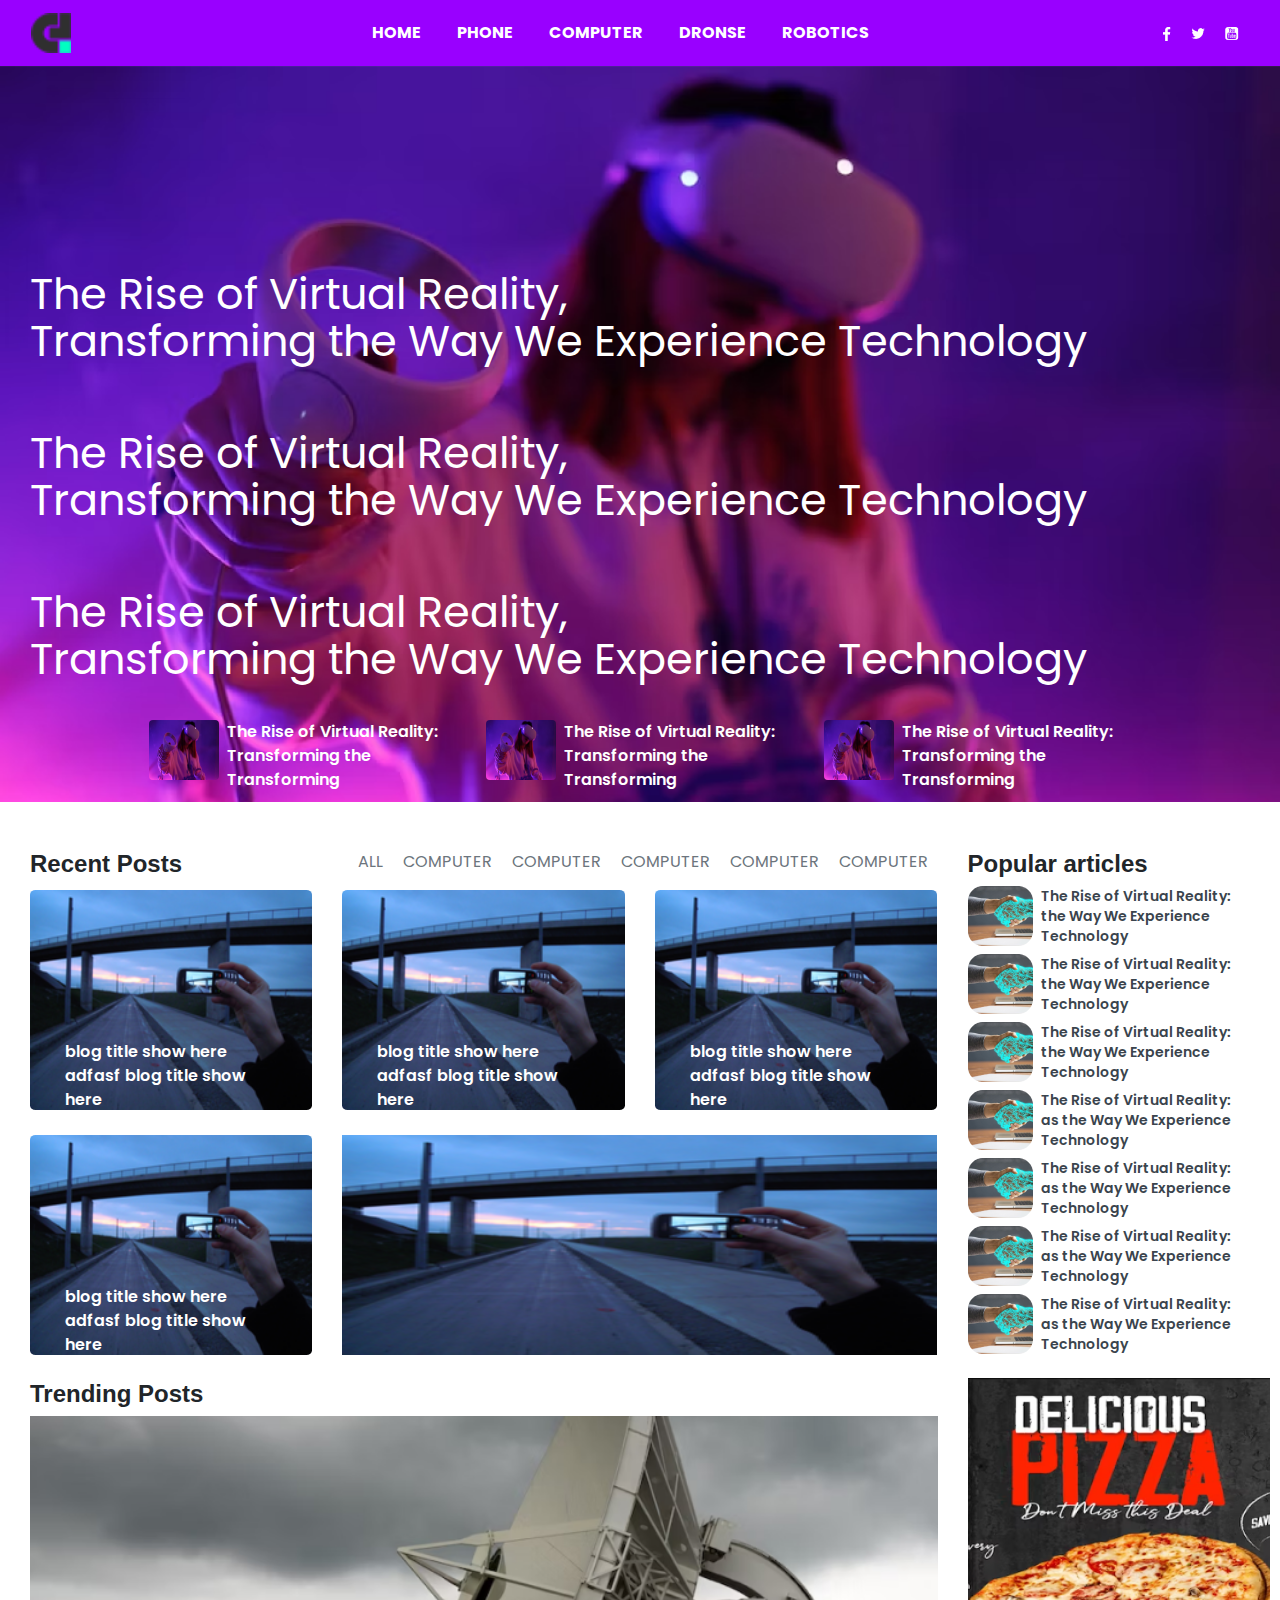
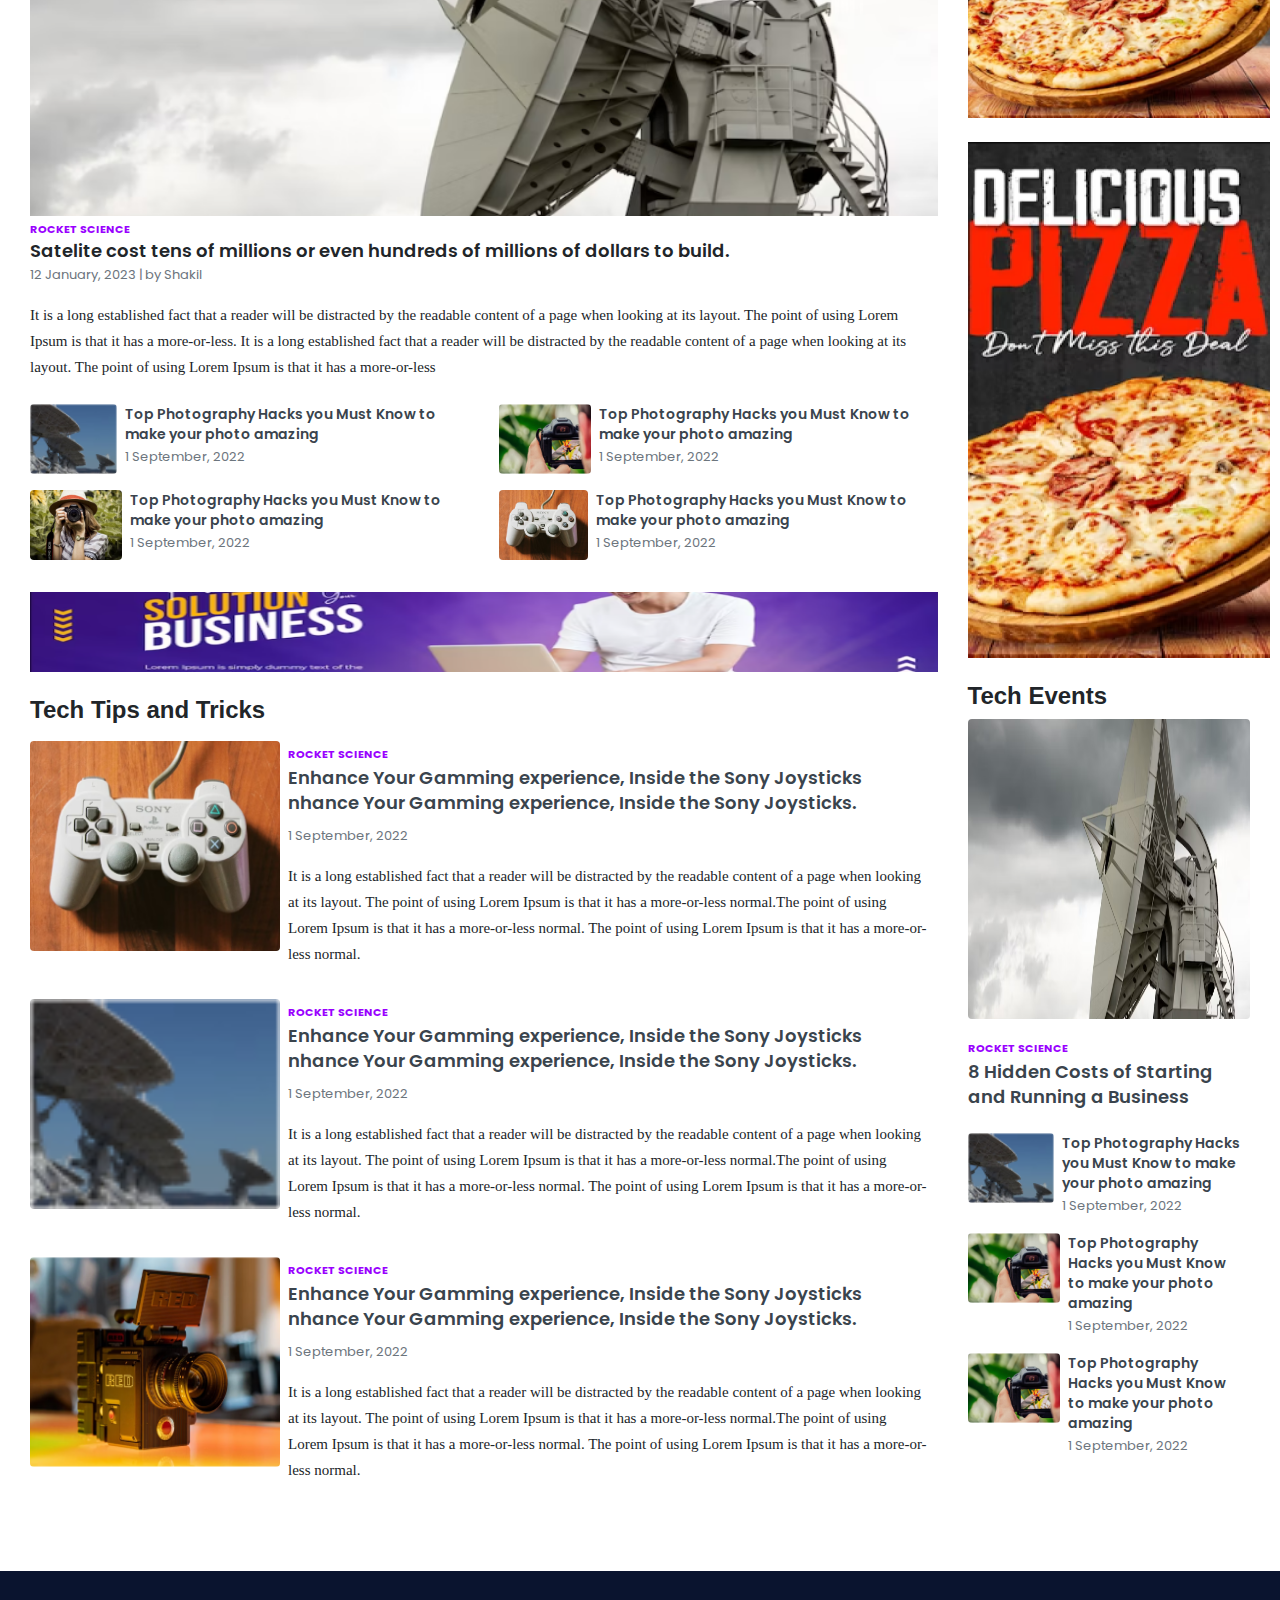
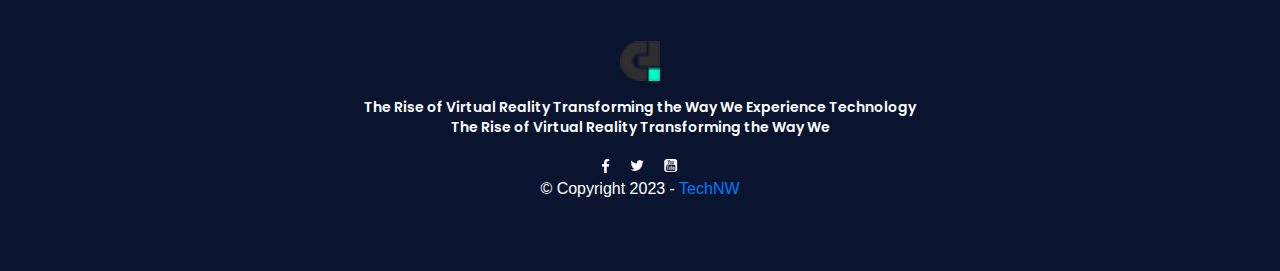
<file: index.html>
<!doctype html>
<html lang="en">

<head>
    <meta charset="utf-8">
    <title>TechNW | Home</title>
    <link rel="stylesheet" href="assets/css/style.css">
    <link rel="stylesheet" href="assets/css/bootstrap.min.css"><!-- bootstrap CSS -->

    <meta name="viewport" content="width=device-width, initial-scale=1, shrink-to-fit=no">
    <link rel="preconnect" href="https://fonts.googleapis.com">
    <link rel="preconnect" href="https://fonts.gstatic.com" crossorigin>
    <link
        href="https://fonts.googleapis.com/css2?family=Bebas+Neue&family=Poppins:ital,wght@0,100;0,200;0,300;0,400;0,500;0,600;1,100;1,200;1,300;1,400;1,500&family=Raleway:ital,wght@0,100;0,200;0,300;1,100;1,200&display=swap"
        rel="stylesheet">

</head>

<body class="">
    <!-- navbar section start here -->
    <nav class="navbar navbar-expand-lg t-bg-nav sticky-top">
        <div class="container-fluid">
            <a class="navbar-brand" href="#">
                <img src="assets/images/Logo.png" width="40px" alt="">
            </a>
            <button class="navbar-toggler" type="button" data-bs-toggle="collapse"
                data-bs-target="#navbarSupportedContent" aria-controls="navbarSupportedContent" aria-expanded="false"
                aria-label="Toggle navigation">
                <!-- <span class=" navbar-toggler-icon"></span> -->
                <img src="assets/images/nav.png" class="bg-white" alt="">
            </button>
            <div class="collapse navbar-collapse" id="navbarSupportedContent">
                <ul class="navbar-nav mx-auto mb-2 mb-lg-0 t-nav-ul">
                    <li class="nav-item">
                        <a class="nav-link active" aria-current="page" href="index.html">Home</a>
                    </li>
                    <li class="nav-item">
                        <a class="nav-link" href="category.html">Phone</a>
                    </li>
                    <li class="nav-item">
                        <a class="nav-link" href="category.html">Computer</a>
                    </li>
                    <li class="nav-item">
                        <a class="nav-link" href="category.html">Dronse</a>
                    </li>
                    <li class="nav-item">
                        <a class="nav-link" href="category.html">Robotics</a>
                    </li>
                </ul>
                <div class="d-flex t-icon">
                    <a href="">
                        <img src="assets/images/fb.png" alt="">
                    </a>
                    <a href="">
                        <img src="assets/images/tw.png" alt="">
                    </a>
                    <a href="">
                        <img src="assets/images/y.png" alt="">
                    </a>
                </div>
            </div>
        </div>
    </nav>
    <!-- navbar section end here -->

    <!-- banner section start here -->
    <div class="t-banner-image"
        style="background-image: url('./assets/images/banner.png'); background-repeat: no-repeat;background-size: 100%">
        <!-- heading conentet start here -->

        <p class="t-banner-heading-1">The Rise of Virtual Reality, <br>
            Transforming the Way We Experience Technology</p>

        <p class="t-banner-heading-2">The Rise of Virtual Reality, <br>
            Transforming the Way We Experience Technology</p>

        <p class="t-banner-heading-3">The Rise of Virtual Reality, <br>
            Transforming the Way We Experience Technology</p>
        <!-- heading conentet end here -->

        <!-- blog start here -->
        <div class="d-none d-md-block">
            <div class="row justify-content-center t-banner-blog">
                <div class="col-md-10 row">
                    <div class="col-sm-12 col-md-4 col-lg-4">
                        <div class="d-flex my-6 items-center ">
                            <img class="rounded" src="assets/images/blog1.png" height="60px" width="70px" alt="">

                            <div class=" my-auto text-sm text-white t-banner-blog-des pl-2">
                                <a class="t-banner-blog-a" href="details.html">The Rise of Virtual Reality: Transforming
                                    the Transforming</a>
                            </div>
                        </div>
                    </div> <!--end first blog-->
                    <div class="col-sm-12 col-md-4 col-lg-4">
                        <div class="d-flex my-6 gap-3 items-center ">
                            <img class="rounded" src="assets/images/blog1.png" height="60px" width="70px" alt="">
                            <div class=" my-auto text-sm text-white t-banner-blog-des pl-2">
                                <a class="t-banner-blog-a" href="details.html">The Rise of Virtual Reality: Transforming
                                    the Transforming</a>
                            </div>
                        </div>
                    </div> <!--end 2nd blog-->

                    <div class="col-sm-12 col-md-4 col-lg-4">
                        <div class="d-flex my-6 gap-3 items-center ">

                            <img class="rounded" src="assets/images/blog1.png" height="60px" width="70px" alt="">

                            <div class=" my-auto text-sm text-white t-banner-blog-des pl-2">
                                <a class="t-banner-blog-a" href="details.html">The Rise of Virtual Reality: Transforming
                                    the Transforming</a>
                            </div>
                        </div>
                    </div> <!--end 3rd blog-->
                </div>
            </div>
        </div>

        <!-- blog end here -->
    </div>
    <!-- banner section end here -->

    <!-- main content -->
    <div class="my-5 t-recent-blog">
        <div class="row">
            <!-- left side -->
            <div class="col-12 col-sm-12 col-md-9 col-lg-9">
                <!-- recent blog post header -->
                <div class="d-flex justify-content-between">
                    <h4 class="font-weight-bold">Recent Posts</h4>
                    <ul class="t-recent-blog-ul">
                        <li><a href="category.html">All</a></li>
                        <li><a href="category.html">Computer</a></li>
                        <li><a href="category.html">Computer</a></li>
                        <li><a href="category.html">Computer</a></li>
                        <li><a href="category.html">Computer</a></li>
                        <li><a href="category.html">Computer</a></li>
                    </ul>
                </div>

                <!-- recent post -->
                <div class="row">
                    <div class="col-6 col-sm-6 col-md-4 col-lg-4 t-recent-blog-card">
                        <img class="t-recent-blog-image" src="assets/images/blog4.webp" height="220px" width="100%"
                            alt="">
                        <a href="details.html" class="t-recent-blog-image-title">blog title show here adfasf blog title
                            show
                            here</a>
                    </div>

                    <div class="col-6 col-sm-6 col-md-4 col-lg-4 t-recent-blog-card">
                        <img class="t-recent-blog-image" src="assets/images/blog4.webp" height="220px" width="100%"
                            alt="">
                        <a href="details.html" class="t-recent-blog-image-title">blog title show here adfasf blog title
                            show
                            here</a>
                    </div>

                    <div class="col-6 col-sm-6 col-md-4 col-lg-4 t-recent-blog-card">
                        <img class="t-recent-blog-image" src="assets/images/blog4.webp" height="220px" width="100%"
                            alt="">
                        <a href="details.html" class="t-recent-blog-image-title">blog title show here adfasf blog title
                            show
                            here</a>
                    </div>

                    <div class="col-6 col-sm-6 col-md-4 col-lg-4 t-recent-blog-card">
                        <img class="t-recent-blog-image" src="assets/images/blog4.webp" height="220px" width="100%"
                            alt="">
                        <a href="details.html" class="t-recent-blog-image-title">blog title show here adfasf blog title
                            show
                            here</a>
                    </div>

                    <div class="col-12 col-sm-12 col-md-8 col-lg-8 t-recent-blog-card">
                        <img src="assets/images/blog4.webp" height="220px" width="100%" alt="">
                    </div>
                </div><!-- end of recent blog-->

                <!-- treading post start here -->
                <div class="">
                    <h4 class="font-weight-bold ">Trending Posts</h4>
                    <div class="">
                        <img class="t-trending-img" src="assets/images/Rectangle 5.png" width="100%" height="400px"
                            alt="">
                        <span class="t-trending-heading">Rocket Science</span>
                        <h5 class="t-trending-title">Satelite cost tens of millions or even hundreds of millions of
                            dollars to build.</h5>
                        <span class="text-muted t-trending-date">12 January, 2023 | by Shakil</span>
                        <!-- blog text -->
                        <p class="my-3 t-trending-body">
                            It is a long established fact that a reader will be distracted by the readable content
                            of a page when looking at its
                            layout. The point of using Lorem Ipsum is that it has a more-or-less. It is a long
                            established fact that a reader will
                            be distracted by the readable content of a page when looking at its layout. The point of
                            using Lorem Ipsum is that it
                            has a more-or-less
                        </p>
                        <!-- more post -->
                        <div class="row">
                            <div class="col-12 col-sm-12 col-md-6 col-lg-6 my-2">
                                <div class="d-flex">
                                    <img class="rounded t-trending-post-image" src="assets/images/blog2.png"
                                        width="100px" height="70px" alt="">
                                    <div class="px-2">
                                        <h6 class="t-trending-post-title"> <a href="details.html">Top Photography Hacks
                                                you
                                                Must Know to make your photo
                                                amazing</a> </h6>
                                        <span class="text-muted t-trending-date">1 September, 2022</span>
                                    </div>
                                </div>
                            </div><!--first post-->

                            <div class="col-12 col-sm-12 col-md-6 col-lg-6 my-2">
                                <div class="d-flex">
                                    <img class="rounded t-trending-post-image" src="assets/images/image.png"
                                        width="100px" height="70px" alt="">
                                    <div class="px-2">
                                        <h6 class="t-trending-post-title"> <a href="details.html">Top Photography Hacks
                                                you
                                                Must Know to make your photo
                                                amazing</a> </h6>
                                        <span class="text-muted t-trending-date">1 September, 2022</span>
                                    </div>
                                </div>
                            </div><!--first post-->

                            <div class="col-12 col-sm-12 col-md-6 col-lg-6 my-2">
                                <div class="d-flex">
                                    <img class="rounded t-trending-post-image" src="assets/images/image 3.png"
                                        width="100px" height="70px" alt="">
                                    <div class="px-2">
                                        <h6 class="t-trending-post-title"> <a href="details.html">Top Photography Hacks
                                                you
                                                Must Know to make your photo
                                                amazing</a> </h6>
                                        <span class="text-muted t-trending-date">1 September, 2022</span>
                                    </div>
                                </div>
                            </div><!--first post-->

                            <div class="col-12 col-sm-12 col-md-6 col-lg-6 my-2">
                                <div class="d-flex">
                                    <img class="rounded t-trending-post-image" src="assets/images/image 2.png"
                                        width="100px" height="70px" alt="">
                                    <div class="px-2">
                                        <h6 class="t-trending-post-title"> <a href="details.html">Top Photography Hacks
                                                you
                                                Must Know to make your photo
                                                amazing</a> </h6>
                                        <span class="text-muted t-trending-date">1 September, 2022</span>
                                    </div>
                                </div>
                            </div><!--first post-->
                        </div>
                    </div>
                </div>
                <!-- treanding post end here -->

                <!-- adds start -->
                <div class="my-4">
                    <img src="assets/images/add.png" width="100%" height="80px" alt="">
                </div>
                <!-- adds end here -->

                <!-- tech tips start here-->
                <div class="my-3">
                    <h4 class="font-weight-bold ">Tech Tips and Tricks</h4>
                    <div class="row">
                        <div class="col-12 col-sm-12 col-md-12 col-lg-12 my-2">
                            <div class="d-flex">
                                <img class="rounded t-tech-tips-image" src="assets/images/image 2.png" width="250px"
                                    height="210px" alt="">
                                <div class="px-2">
                                    <span class="t-trending-heading">Rocket Science</span>
                                    <h6 class="t-tech-tip-title"><a href="details.html">Enhance Your Gamming experience,
                                            Inside the
                                            Sony Joysticks nhance Your Gamming experience, Inside the
                                            Sony Joysticks.</a></h6>
                                    <span class="text-muted t-trending-date">1 September, 2022 </span>

                                    <p class="t-tech-tips-body mt-3">
                                        It is a long established fact that a reader will be distracted by the
                                        readable content of a page when looking at its
                                        layout. The point of using Lorem Ipsum is that it has a more-or-less
                                        normal.The point of using Lorem Ipsum is that it has a more-or-less normal.
                                        The point of using Lorem Ipsum is that it has a more-or-less normal.
                                    </p>
                                </div>
                            </div>
                        </div><!--first post-->

                        <div class="col-12 col-sm-12 col-md-12 col-lg-12 my-2">
                            <div class="d-flex">
                                <img class="rounded t-tech-tips-image" src="assets/images/blog2.png" width="250px"
                                    height="210px" alt="">
                                <div class="px-2">
                                    <span class="t-trending-heading">Rocket Science</span>
                                    <h6 class="t-tech-tip-title"><a href="details.html">Enhance Your Gamming experience,
                                            Inside the
                                            Sony Joysticks nhance Your Gamming experience, Inside the
                                            Sony Joysticks.</a></h6>
                                    <span class="text-muted t-trending-date">1 September, 2022</span>

                                    <p class="t-tech-tips-body mt-3">
                                        It is a long established fact that a reader will be distracted by the
                                        readable content of a page when
                                        looking at its
                                        layout. The point of using Lorem Ipsum is that it has a more-or-less
                                        normal.The point of using Lorem
                                        Ipsum is that it has a more-or-less normal.
                                        The point of using Lorem Ipsum is that it has a more-or-less normal.
                                    </p>
                                </div>
                            </div>
                        </div><!--first post-->

                        <div class="col-12 col-sm-12 col-md-12 col-lg-12 my-2">
                            <div class="d-flex">
                                <img class="rounded t-tech-tips-image" src="assets/images/image 5.png" width="250px"
                                    height="210px" alt="">
                                <div class="px-2">
                                    <span class="t-trending-heading">Rocket Science</span>
                                    <h6 class="t-tech-tip-title"><a href="details.html">Enhance Your Gamming experience,
                                            Inside the
                                            Sony Joysticks nhance Your Gamming experience, Inside the
                                            Sony Joysticks.</a></h6>
                                    <span class="text-muted t-trending-date">1 September, 2022 </span>

                                    <p class="t-tech-tips-body mt-3">
                                        It is a long established fact that a reader will be distracted by the
                                        readable content of a page when
                                        looking at its
                                        layout. The point of using Lorem Ipsum is that it has a more-or-less
                                        normal.The point of using Lorem
                                        Ipsum is that it has a more-or-less normal.
                                        The point of using Lorem Ipsum is that it has a more-or-less normal.
                                    </p>
                                </div>
                            </div>
                        </div><!--first post-->

                    </div>
                </div>
                <!-- tech tips end here-->
            </div><!-- end of left side-->


            <!-- right side -->
            <div class="col-12 col-sm-12 col-md-3 col-lg-3">
                <h4 class="font-weight-bold">Popular articles</h4>
                <!-- popular article start here -->
                <div class="d-flex mb-2">
                    <img src="assets/images/Rectangle 7.png" width="65px" height="60px" alt="">
                    <a href="details.html" class="px-2 t-popular-body">The Rise of Virtual Reality:
                        the Way
                        We Experience Technology</a>
                </div><!--article end-->

                <div class="d-flex mb-2">
                    <img src="assets/images/Rectangle 7.png" width="65px" height="60px" alt="">
                    <a href="details.html" class="px-2 t-popular-body">The Rise of Virtual Reality:
                        the Way
                        We Experience Technology</a>
                </div><!--article end-->

                <div class="d-flex mb-2">
                    <img src="assets/images/Rectangle 7.png" width="65px" height="60px" alt="">
                    <a href="details.html" class="px-2 t-popular-body">The Rise of Virtual Reality:
                        the Way
                        We Experience Technology</a>
                </div><!--article end-->

                <div class="d-flex mb-2">
                    <img src="assets/images/Rectangle 7.png" width="65px" height="60px" alt="">
                    <a href="details.html" class="px-2 t-popular-body">The Rise of Virtual Reality:
                        as the Way
                        We Experience Technology</a>
                </div><!--article end-->

                <div class="d-flex mb-2">
                    <img src="assets/images/Rectangle 7.png" width="65px" height="60px" alt="">
                    <a href="details.html" class="px-2 t-popular-body">The Rise of Virtual Reality:
                        as the Way
                        We Experience Technology</a>
                </div><!--article end-->

                <div class="d-flex mb-2">
                    <img src="assets/images/Rectangle 7.png" width="65px" height="60px" alt="">
                    <a href="details.html" class="px-2 t-popular-body">The Rise of Virtual Reality:
                        as the Way
                        We Experience Technology</a>
                </div><!--article end-->

                <div class="d-flex mb-2">
                    <img src="assets/images/Rectangle 7.png" width="65px" height="60px" alt="">
                    <a href="details.html" class="px-2 t-popular-body">The Rise of Virtual Reality:
                        as the Way
                        We Experience Technology</a>
                </div><!--article end-->
                <!-- popular article start here -->

                <!-- add show start here -->
                <div class="my-4 text-center">
                    <img class="right-side-add-1" src="assets/images/add1.png" alt="">
                </div>
                <div class="my-4 text-center">
                    <img class="right-side-add-2" src="assets/images/add2.png" alt="">
                </div>
                <!-- add end here -->

                <!-- event start here -->
                <div class="">
                    <h4 class="font-weight-bold">Tech Events</h4>

                    <div class="">
                        <img class="rounded" src="assets/images/Rectangle 5.png" width="100%" height="300px" alt="">
                        <div class="my-3">
                            <span class="t-trending-heading">Rocket Science</span>
                            <h6 class="t-event-body"><a href="details.html">8 Hidden Costs of Starting and
                            Running a Business</a></h6>
                        </div>
                    </div>

                    <div class="row">
                        <div class="col-12 col-sm-12 col-md-12 col-lg-12 my-2">
                            <div class="d-flex">
                                <img class="rounded t-trending-post-image" src="assets/images/blog2.png" width="100px"
                                    height="70px" alt="">
                                <div class="px-2">
                                    <h6 class="t-trending-post-title"><a href="details.html">Top Photography Hacks you
                                        Must Know to make your photo
                                        amazing</a></h6>
                                    <span class="text-muted t-trending-date">1 September, 2022</span>
                                </div>
                            </div>
                        </div><!--first post-->

                        <div class="col-12 col-sm-12 col-md-12 col-lg-12 my-2">
                            <div class="d-flex">
                                <img class="rounded t-trending-post-image" src="assets/images/image.png" width="100px"
                                    height="70px" alt="">
                                <div class="px-2">
                                    <h6 class="t-trending-post-title"><a href="details.html">Top Photography Hacks you
                                        Must Know to make your photo
                                        amazing</a></h6>
                                    <span class="text-muted t-trending-date">1 September, 2022</span>
                                </div>
                            </div>
                        </div><!--first post-->

                        <div class="col-12 col-sm-12 col-md-12 col-lg-12 my-2">
                            <div class="d-flex">
                                <img class="rounded t-trending-post-image" src="assets/images/image.png" width="100px"
                                    height="70px" alt="">
                                <div class="px-2">
                                    <h6 class="t-trending-post-title"><a href="details.html">Top Photography Hacks you
                                        Must Know to make your photo
                                        amazing</a></h6>
                                    <span class="text-muted t-trending-date">1 September, 2022</span>
                                </div>
                            </div>
                        </div><!--first post-->

                    </div>


                </div>
                <!-- event end here -->
            </div>
        </div>
    </div>
    <!-- main content end here -->

    <!-- footer start here -->
    <footer class="footer text-center">
        <img class="mb-3 text-white" src="assets/images/Logo.png" height="40px" alt="">
        <p class=" d-flex  align-items-center justify-content-center footer-text">

            The Rise of Virtual Reality Transforming the Way We Experience Technology <br>
            The Rise of Virtual Reality Transforming the Way We
        </p>

        <div class="d-flex  align-items-center justify-content-center t-icon">
            <a href="">
                <img src="assets/images/fb.png" alt="">
            </a>
            <a href="">
                <img src="assets/images/tw.png" alt="">
            </a>
            <a href="">
                <img src="assets/images/y.png" alt="">
            </a>
        </div>

        <div class="d-flex  align-items-center justify-content-center t-icon">
            <span class="text-white">© Copyright 2023 - <a href="">TechNW</a></span>
        </div>

    </footer>
    <!-- footer end here -->

    <!-- bootstrap js-->
    <script src="assets/js/bootstrap.min.js"></script>
    <script src="assets/js/jquery-3.7.0.min.js"></script>

</body>

</html>
</file>
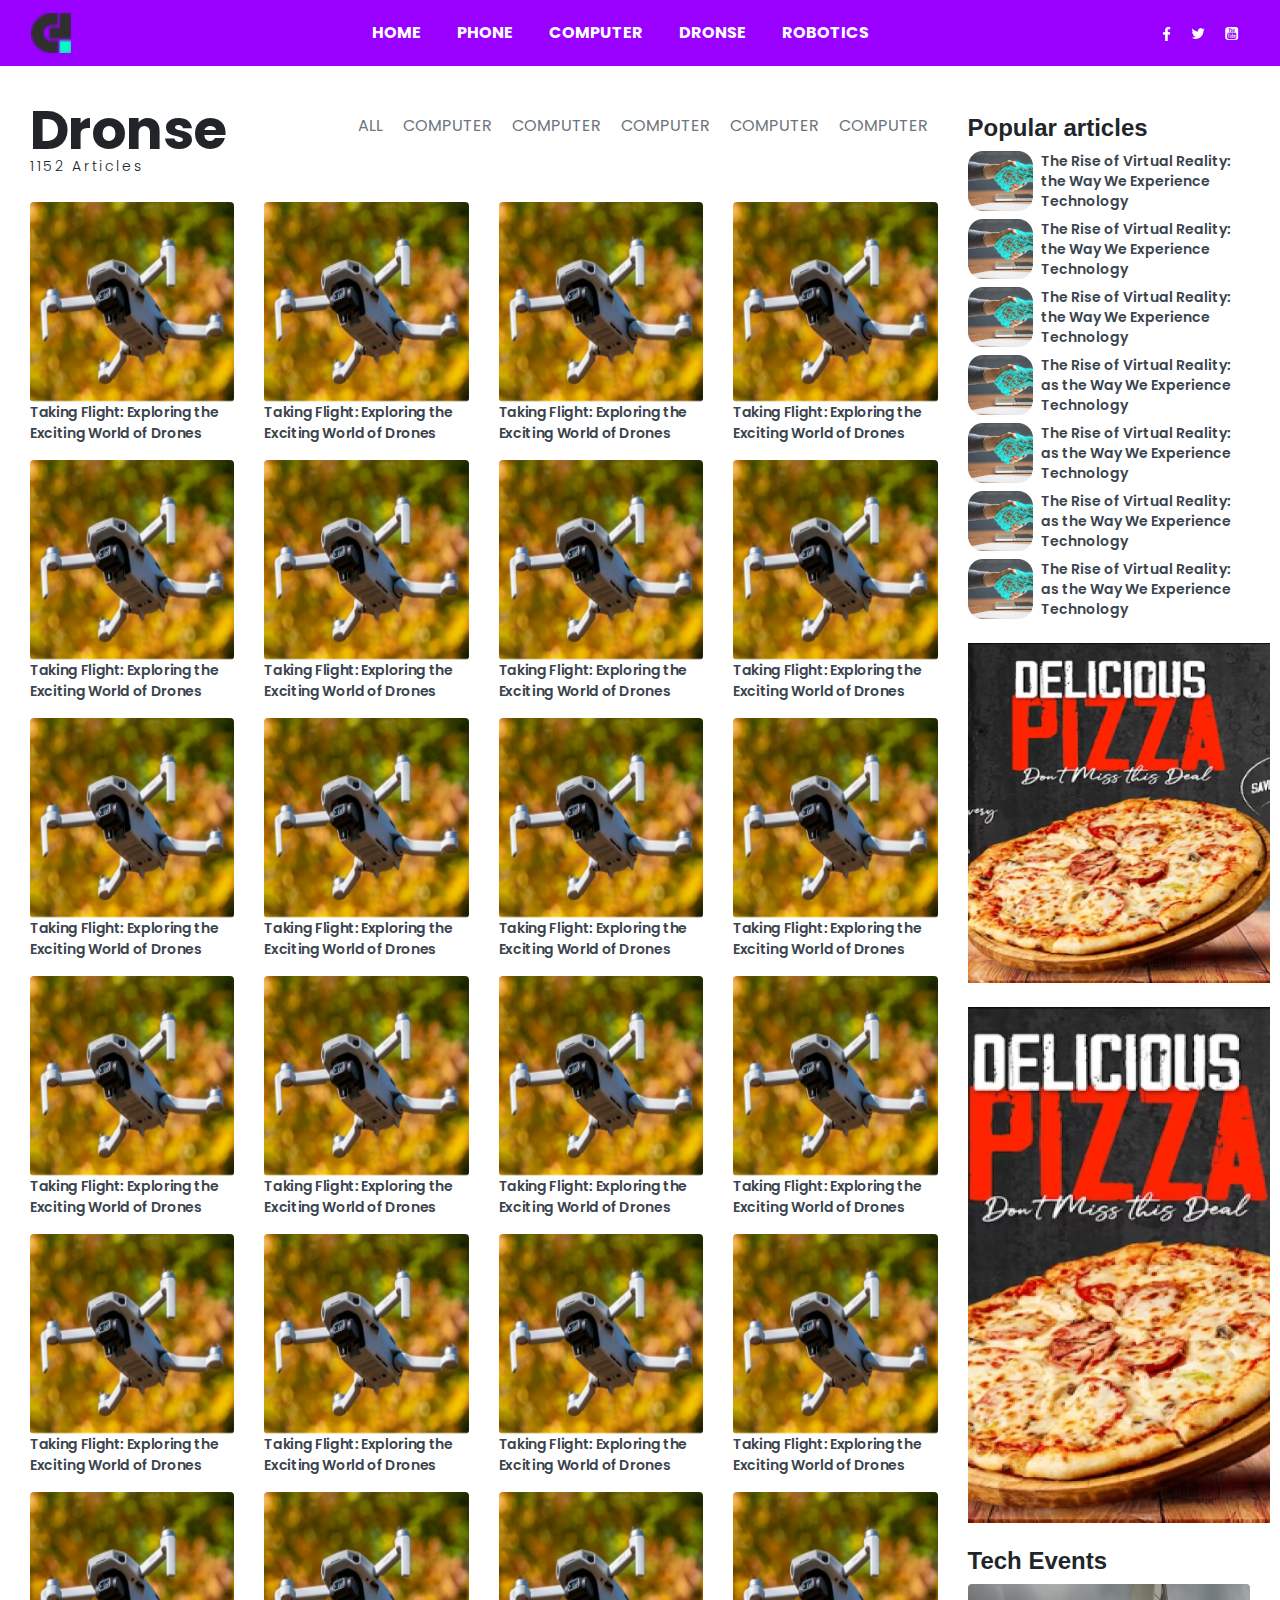
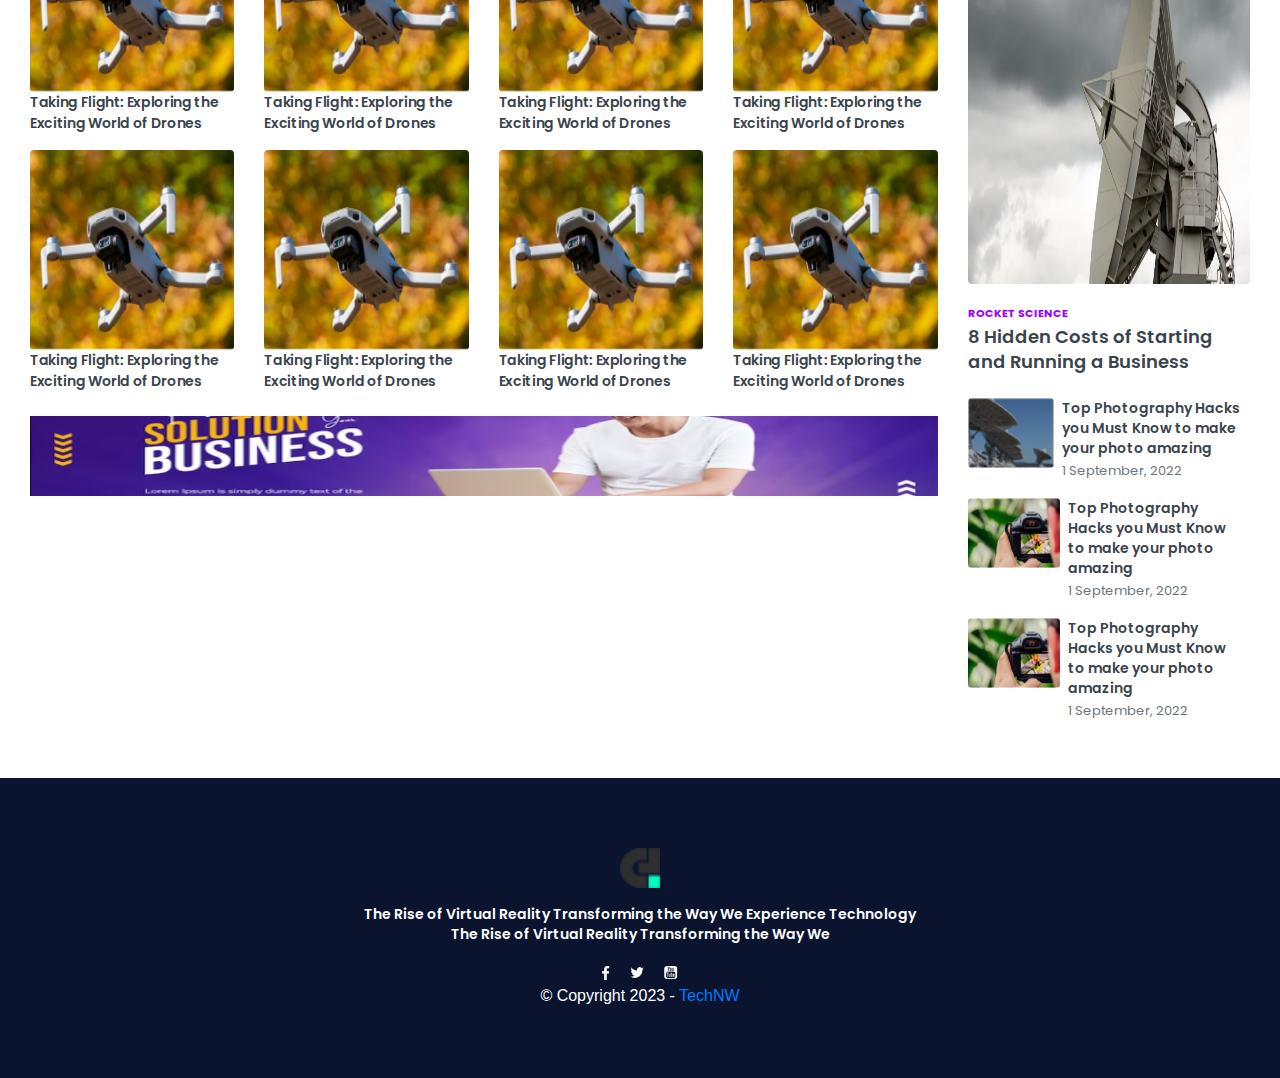
<file: category.html>
<!doctype html>
<html lang="en">

<head>
    <meta charset="utf-8">
    <title>TechNW | Home</title>
    <link rel="stylesheet" href="assets/css/style.css">
    <link rel="stylesheet" href="assets/css/bootstrap.min.css"><!-- bootstrap CSS -->

    <meta name="viewport" content="width=device-width, initial-scale=1, shrink-to-fit=no">
    <link rel="preconnect" href="https://fonts.googleapis.com">
    <link rel="preconnect" href="https://fonts.gstatic.com" crossorigin>
    <link
        href="https://fonts.googleapis.com/css2?family=Bebas+Neue&family=Poppins:ital,wght@0,100;0,200;0,300;0,400;0,500;0,600;1,100;1,200;1,300;1,400;1,500&family=Raleway:ital,wght@0,100;0,200;0,300;1,100;1,200&display=swap"
        rel="stylesheet">

</head>

<body class="">
    <!-- navbar section start here -->
    <nav class="navbar navbar-expand-lg t-bg-nav sticky-top">
        <div class="container-fluid">
            <a class="navbar-brand" href="index.html">
                <img src="assets/images/Logo.png" width="40px" alt="">
            </a>
            <button class="navbar-toggler" type="button" data-bs-toggle="collapse"
                data-bs-target="#navbarSupportedContent" aria-controls="navbarSupportedContent" aria-expanded="false"
                aria-label="Toggle navigation">
                <!-- <span class=" navbar-toggler-icon"></span> -->
                <img src="assets/images/nav.png" class="bg-white" alt="">
            </button>
            <div class="collapse navbar-collapse" id="navbarSupportedContent">
                <ul class="navbar-nav mx-auto mb-2 mb-lg-0 t-nav-ul">
                    <li class="nav-item">
                        <a class="nav-link active" aria-current="page" href="index.html">Home</a>
                    </li>
                    <li class="nav-item">
                        <a class="nav-link" href="category.html">Phone</a>
                    </li>
                    <li class="nav-item">
                        <a class="nav-link" href="category.html">Computer</a>
                    </li>
                    <li class="nav-item">
                        <a class="nav-link" href="category.html">Dronse</a>
                    </li>
                    <li class="nav-item">
                        <a class="nav-link" href="category.html">Robotics</a>
                    </li>
                </ul>
                <div class="d-flex t-icon">
                    <a href="">
                        <img src="assets/images/fb.png" alt="">
                    </a>
                    <a href="">
                        <img src="assets/images/tw.png" alt="">
                    </a>
                    <a href="">
                        <img src="assets/images/y.png" alt="">
                    </a>
                </div>
            </div>
        </div>
    </nav>
    <!-- navbar section end here -->


    <!-- main content -->
    <div class="my-5 t-recent-blog">
        <div class="row">
            <!-- left side -->
            <div class="col-12 col-sm-12 col-md-9 col-lg-9">
                <!-- recent blog post header -->
                <div class="d-flex justify-content-between">
                    <h4 class="font-weight-bold category-title">Dronse</h4>
                    <ul class="t-recent-blog-ul">
                        <li><a href="category.html">All</a></li>
                        <li><a href="category.html">Computer</a></li>
                        <li><a href="category.html">Computer</a></li>
                        <li><a href="category.html">Computer</a></li>
                        <li><a href="category.html">Computer</a></li>
                        <li><a href="category.html">Computer</a></li>
                    </ul>
                </div>

                <span class="t-cat-article-number">1152 Articles</span>

                <!-- category  -->
                <div class="my-4">
                    <div class="row">
                        <div class="col-6 col-sm-6 col-md-4 col-lg-3">
                            <img class="rounded t-cat-image" src="assets/images/category.png" height="200px" width="100%" alt="">
                            <p class="t-category-body"><a class="t-category-title" href="details.html">Taking Flight: Exploring the Exciting
                                World of Drones</a></p>
                        </div>

                        <div class="col-6 col-sm-6 col-md-4 col-lg-3">
                            <img class="rounded t-cat-image" src="assets/images/category.png" height="200px" width="100%" alt="">
                            <p class="t-category-body"><a class="t-category-title" href="details.html">Taking Flight: Exploring the Exciting
                                World of Drones</a></p>
                        </div>

                        <div class="col-6 col-sm-6 col-md-4 col-lg-3">
                            <img class="rounded t-cat-image" src="assets/images/category.png" height="200px" width="100%" alt="">
                            <p class="t-category-body"><a class="t-category-title" href="details.html">Taking Flight: Exploring the Exciting
                                World of Drones</a></p>
                        </div>

                        <div class="col-6 col-sm-6 col-md-4 col-lg-3">
                            <img class="rounded t-cat-image" src="assets/images/category.png" height="200px" width="100%" alt="">
                            <p class="t-category-body"><a class="t-category-title" href="details.html">Taking Flight: Exploring the Exciting
                                World of Drones</a></p>
                        </div>

                        <div class="col-6 col-sm-6 col-md-4 col-lg-3">
                            <img class="rounded t-cat-image" src="assets/images/category.png" height="200px" width="100%" alt="">
                            <p class="t-category-body"><a class="t-category-title" href="details.html">Taking Flight: Exploring the Exciting
                                World of Drones</a></p>
                        </div>

                        <div class="col-6 col-sm-6 col-md-4 col-lg-3">
                            <img class="rounded t-cat-image" src="assets/images/category.png" height="200px" width="100%" alt="">
                            <p class="t-category-body"><a class="t-category-title" href="details.html">Taking Flight: Exploring the Exciting
                                World of Drones</a></p>
                        </div>

                        <div class="col-6 col-sm-6 col-md-4 col-lg-3">
                            <img class="rounded t-cat-image" src="assets/images/category.png" height="200px" width="100%" alt="">
                            <p class="t-category-body"><a class="t-category-title" href="details.html">Taking Flight: Exploring the Exciting
                                World of Drones</a></p>
                        </div>


                        <div class="col-6 col-sm-6 col-md-4 col-lg-3">
                            <img class="rounded t-cat-image" src="assets/images/category.png" height="200px" width="100%" alt="">
                            <p class="t-category-body"><a class="t-category-title" href="details.html">Taking Flight: Exploring the Exciting
                                World of Drones</a></p>
                        </div>

                        <div class="col-6 col-sm-6 col-md-4 col-lg-3">
                            <img class="rounded t-cat-image" src="assets/images/category.png" height="200px" width="100%" alt="">
                            <p class="t-category-body"><a class="t-category-title" href="details.html">Taking Flight: Exploring the Exciting
                                World of Drones</a></p>
                        </div>

                        <div class="col-6 col-sm-6 col-md-4 col-lg-3">
                            <img class="rounded t-cat-image" src="assets/images/category.png" height="200px" width="100%" alt="">
                            <p class="t-category-body"><a class="t-category-title" href="details.html">Taking Flight: Exploring the Exciting
                                World of Drones</a></p>
                        </div>

                        <div class="col-6 col-sm-6 col-md-4 col-lg-3">
                            <img class="rounded t-cat-image" src="assets/images/category.png" height="200px" width="100%" alt="">
                            <p class="t-category-body"><a class="t-category-title" href="details.html">Taking Flight: Exploring the Exciting
                                World of Drones</a></p>
                        </div>

                        <div class="col-6 col-sm-6 col-md-4 col-lg-3">
                            <img class="rounded t-cat-image" src="assets/images/category.png" height="200px" width="100%" alt="">
                            <p class="t-category-body"><a class="t-category-title" href="details.html">Taking Flight: Exploring the Exciting
                                World of Drones</a></p>
                        </div>

                        <div class="col-6 col-sm-6 col-md-4 col-lg-3">
                            <img class="rounded t-cat-image" src="assets/images/category.png" height="200px" width="100%" alt="">
                            <p class="t-category-body"><a class="t-category-title" href="details.html">Taking Flight: Exploring the Exciting
                                World of Drones</a></p>
                        </div>

                        <div class="col-6 col-sm-6 col-md-4 col-lg-3">
                            <img class="rounded t-cat-image" src="assets/images/category.png" height="200px" width="100%" alt="">
                            <p class="t-category-body"><a class="t-category-title" href="details.html">Taking Flight: Exploring the Exciting
                                World of Drones</a></p>
                        </div>

                        <div class="col-6 col-sm-6 col-md-4 col-lg-3">
                            <img class="rounded t-cat-image" src="assets/images/category.png" height="200px" width="100%" alt="">
                            <p class="t-category-body"><a class="t-category-title" href="details.html">Taking Flight: Exploring the Exciting
                                World of Drones</a></p>
                        </div>

                        <div class="col-6 col-sm-6 col-md-4 col-lg-3">
                            <img class="rounded t-cat-image" src="assets/images/category.png" height="200px" width="100%" alt="">
                            <p class="t-category-body"><a class="t-category-title" href="details.html">Taking Flight: Exploring the Exciting
                                World of Drones</a></p>
                        </div>

                        <div class="col-6 col-sm-6 col-md-4 col-lg-3">
                            <img class="rounded t-cat-image" src="assets/images/category.png" height="200px" width="100%" alt="">
                            <p class="t-category-body"><a class="t-category-title" href="details.html">Taking Flight: Exploring the Exciting
                                World of Drones</a></p>
                        </div>

                        <div class="col-6 col-sm-6 col-md-4 col-lg-3">
                            <img class="rounded t-cat-image" src="assets/images/category.png" height="200px" width="100%" alt="">
                            <p class="t-category-body"><a class="t-category-title" href="details.html">Taking Flight: Exploring the Exciting
                                World of Drones</a></p>
                        </div>


                        <div class="col-6 col-sm-6 col-md-4 col-lg-3">
                            <img class="rounded t-cat-image" src="assets/images/category.png" height="200px" width="100%" alt="">
                            <p class="t-category-body"><a class="t-category-title" href="details.html">Taking Flight: Exploring the Exciting
                                World of Drones</a></p>
                        </div>


                        <div class="col-6 col-sm-6 col-md-4 col-lg-3">
                            <img class="rounded t-cat-image" src="assets/images/category.png" height="200px" width="100%" alt="">
                            <p class="t-category-body"><a class="t-category-title" href="details.html">Taking Flight: Exploring the Exciting
                                World of Drones</a></p>
                        </div>


                        <div class="col-6 col-sm-6 col-md-4 col-lg-3">
                            <img class="rounded t-cat-image" src="assets/images/category.png" height="200px" width="100%" alt="">
                            <p class="t-category-body"><a class="t-category-title" href="details.html">Taking Flight: Exploring the Exciting
                                World of Drones</a></p>
                        </div>


                        <div class="col-6 col-sm-6 col-md-4 col-lg-3">
                            <img class="rounded t-cat-image" src="assets/images/category.png" height="200px" width="100%" alt="">
                            <p class="t-category-body"><a class="t-category-title" href="details.html">Taking Flight: Exploring the Exciting
                                World of Drones</a></p>
                        </div>


                        <div class="col-6 col-sm-6 col-md-4 col-lg-3">
                            <img class="rounded t-cat-image" src="assets/images/category.png" height="200px" width="100%" alt="">
                            <p class="t-category-body"><a class="t-category-title" href="details.html">Taking Flight: Exploring the Exciting
                                World of Drones</a></p>
                        </div>

                        <div class="col-6 col-sm-6 col-md-4 col-lg-3">
                            <img class="rounded t-cat-image" src="assets/images/category.png" height="200px" width="100%" alt="">
                            <p class="t-category-body"><a class="t-category-title" href="details.html">Taking Flight: Exploring the Exciting
                                World of Drones</a></p>
                        </div>


                        <div class="col-6 col-sm-6 col-md-4 col-lg-3">
                            <img class="rounded t-cat-image" src="assets/images/category.png" height="200px" width="100%" alt="">
                            <p class="t-category-body"><a class="t-category-title" href="details.html">Taking Flight: Exploring the Exciting
                                World of Drones</a></p>
                        </div>


                        <div class="col-6 col-sm-6 col-md-4 col-lg-3">
                            <img class="rounded t-cat-image" src="assets/images/category.png" height="200px" width="100%" alt="">
                            <p class="t-category-body"><a class="t-category-title" href="details.html">Taking Flight: Exploring the Exciting
                                World of Drones</a></p>
                        </div>

                        <div class="col-6 col-sm-6 col-md-4 col-lg-3">
                            <img class="rounded t-cat-image" src="assets/images/category.png" height="200px" width="100%" alt="">
                            <p class="t-category-body"><a class="t-category-title" href="details.html">Taking Flight: Exploring the Exciting
                                World of Drones</a></p>
                        </div>
                        <div class="col-6 col-sm-6 col-md-4 col-lg-3">
                            <img class="rounded t-cat-image" src="assets/images/category.png" height="200px" width="100%" alt="">
                            <p class="t-category-body"><a class="t-category-title" href="details.html">Taking Flight: Exploring the Exciting
                                World of Drones</a></p>
                        </div>
                        
                        
                    </div>
                    <div class="my-2 t-cat-add">
                        <img src="assets/images/add.png" width="100%" height="80px" alt="">
                    </div>
                </div>
            </div><!-- end of left side-->


            <!-- right side -->
            <div class="col-12 col-sm-12 col-md-3 col-lg-3">
                <h4 class="font-weight-bold">Popular articles</h4>
                <!-- popular article start here -->
                <div class="d-flex mb-2">
                    <img src="assets/images/Rectangle 7.png" width="65px" height="60px" alt="">
                    <a href="details.html" class="px-2 t-popular-body">The Rise of Virtual Reality:
                        the Way
                        We Experience Technology</a>
                </div><!--article end-->
            
                <div class="d-flex mb-2">
                    <img src="assets/images/Rectangle 7.png" width="65px" height="60px" alt="">
                    <a href="details.html" class="px-2 t-popular-body">The Rise of Virtual Reality:
                        the Way
                        We Experience Technology</a>
                </div><!--article end-->
            
                <div class="d-flex mb-2">
                    <img src="assets/images/Rectangle 7.png" width="65px" height="60px" alt="">
                    <a href="details.html" class="px-2 t-popular-body">The Rise of Virtual Reality:
                        the Way
                        We Experience Technology</a>
                </div><!--article end-->
            
                <div class="d-flex mb-2">
                    <img src="assets/images/Rectangle 7.png" width="65px" height="60px" alt="">
                    <a href="details.html" class="px-2 t-popular-body">The Rise of Virtual Reality:
                        as the Way
                        We Experience Technology</a>
                </div><!--article end-->
            
                <div class="d-flex mb-2">
                    <img src="assets/images/Rectangle 7.png" width="65px" height="60px" alt="">
                    <a href="details.html" class="px-2 t-popular-body">The Rise of Virtual Reality:
                        as the Way
                        We Experience Technology</a>
                </div><!--article end-->
            
                <div class="d-flex mb-2">
                    <img src="assets/images/Rectangle 7.png" width="65px" height="60px" alt="">
                    <a href="details.html" class="px-2 t-popular-body">The Rise of Virtual Reality:
                        as the Way
                        We Experience Technology</a>
                </div><!--article end-->
            
                <div class="d-flex mb-2">
                    <img src="assets/images/Rectangle 7.png" width="65px" height="60px" alt="">
                    <a href="details.html" class="px-2 t-popular-body">The Rise of Virtual Reality:
                        as the Way
                        We Experience Technology</a>
                </div><!--article end-->
                <!-- popular article start here -->
            
                <!-- add show start here -->
                <div class="my-4 text-center">
                    <img class="right-side-add-1" src="assets/images/add1.png" alt="">
                </div>
                <div class="my-4 text-center">
                    <img class="right-side-add-2" src="assets/images/add2.png" alt="">
                </div>
                <!-- add end here -->
            
                <!-- event start here -->
                <div class="">
                    <h4 class="font-weight-bold">Tech Events</h4>
            
                    <div class="">
                        <img class="rounded" src="assets/images/Rectangle 5.png" width="100%" height="300px" alt="">
                        <div class="my-3">
                            <span class="t-trending-heading">Rocket Science</span>
                            <h6 class="t-event-body"><a href="details.html">8 Hidden Costs of Starting and
                                    Running a Business</a></h6>
                        </div>
                    </div>
            
                    <div class="row">
                        <div class="col-12 col-sm-12 col-md-12 col-lg-12 my-2">
                            <div class="d-flex">
                                <img class="rounded t-trending-post-image" src="assets/images/blog2.png" width="100px" height="70px"
                                    alt="">
                                <div class="px-2">
                                    <h6 class="t-trending-post-title"><a href="details.html">Top Photography Hacks you
                                            Must Know to make your photo
                                            amazing</a></h6>
                                    <span class="text-muted t-trending-date">1 September, 2022</span>
                                </div>
                            </div>
                        </div><!--first post-->
            
                        <div class="col-12 col-sm-12 col-md-12 col-lg-12 my-2">
                            <div class="d-flex">
                                <img class="rounded t-trending-post-image" src="assets/images/image.png" width="100px" height="70px"
                                    alt="">
                                <div class="px-2">
                                    <h6 class="t-trending-post-title"><a href="details.html">Top Photography Hacks you
                                            Must Know to make your photo
                                            amazing</a></h6>
                                    <span class="text-muted t-trending-date">1 September, 2022</span>
                                </div>
                            </div>
                        </div><!--first post-->
            
                        <div class="col-12 col-sm-12 col-md-12 col-lg-12 my-2">
                            <div class="d-flex">
                                <img class="rounded t-trending-post-image" src="assets/images/image.png" width="100px" height="70px"
                                    alt="">
                                <div class="px-2">
                                    <h6 class="t-trending-post-title"><a href="details.html">Top Photography Hacks you
                                            Must Know to make your photo
                                            amazing</a></h6>
                                    <span class="text-muted t-trending-date">1 September, 2022</span>
                                </div>
                            </div>
                        </div><!--first post-->
            
                    </div>
            
            
                </div>
                <!-- event end here -->
            </div>
        </div>
    </div>
    <!-- main content end here -->

    <!-- footer start here -->
    <footer class="footer text-center">
        <img class="mb-3 text-white" src="assets/images/Logo.png" height="40px" alt="">
        <p class=" d-flex  align-items-center justify-content-center footer-text">

            The Rise of Virtual Reality Transforming the Way We Experience Technology <br>
            The Rise of Virtual Reality Transforming the Way We
        </p>

        <div class="d-flex  align-items-center justify-content-center t-icon">
            <a href="">
                <img src="assets/images/fb.png" alt="">
            </a>
            <a href="">
                <img src="assets/images/tw.png" alt="">
            </a>
            <a href="">
                <img src="assets/images/y.png" alt="">
            </a>
        </div>

        <div class="d-flex  align-items-center justify-content-center t-icon">
            <span class="text-white">© Copyright 2023 - <a href="">TechNW</a></span>
        </div>

    </footer>
    <!-- footer end here -->

    <!-- bootstrap js-->
    <script src="assets/js/bootstrap.min.js"></script>
    <script src="assets/js/jquery-3.7.0.min.js"></script>

</body>

</html>
</file>
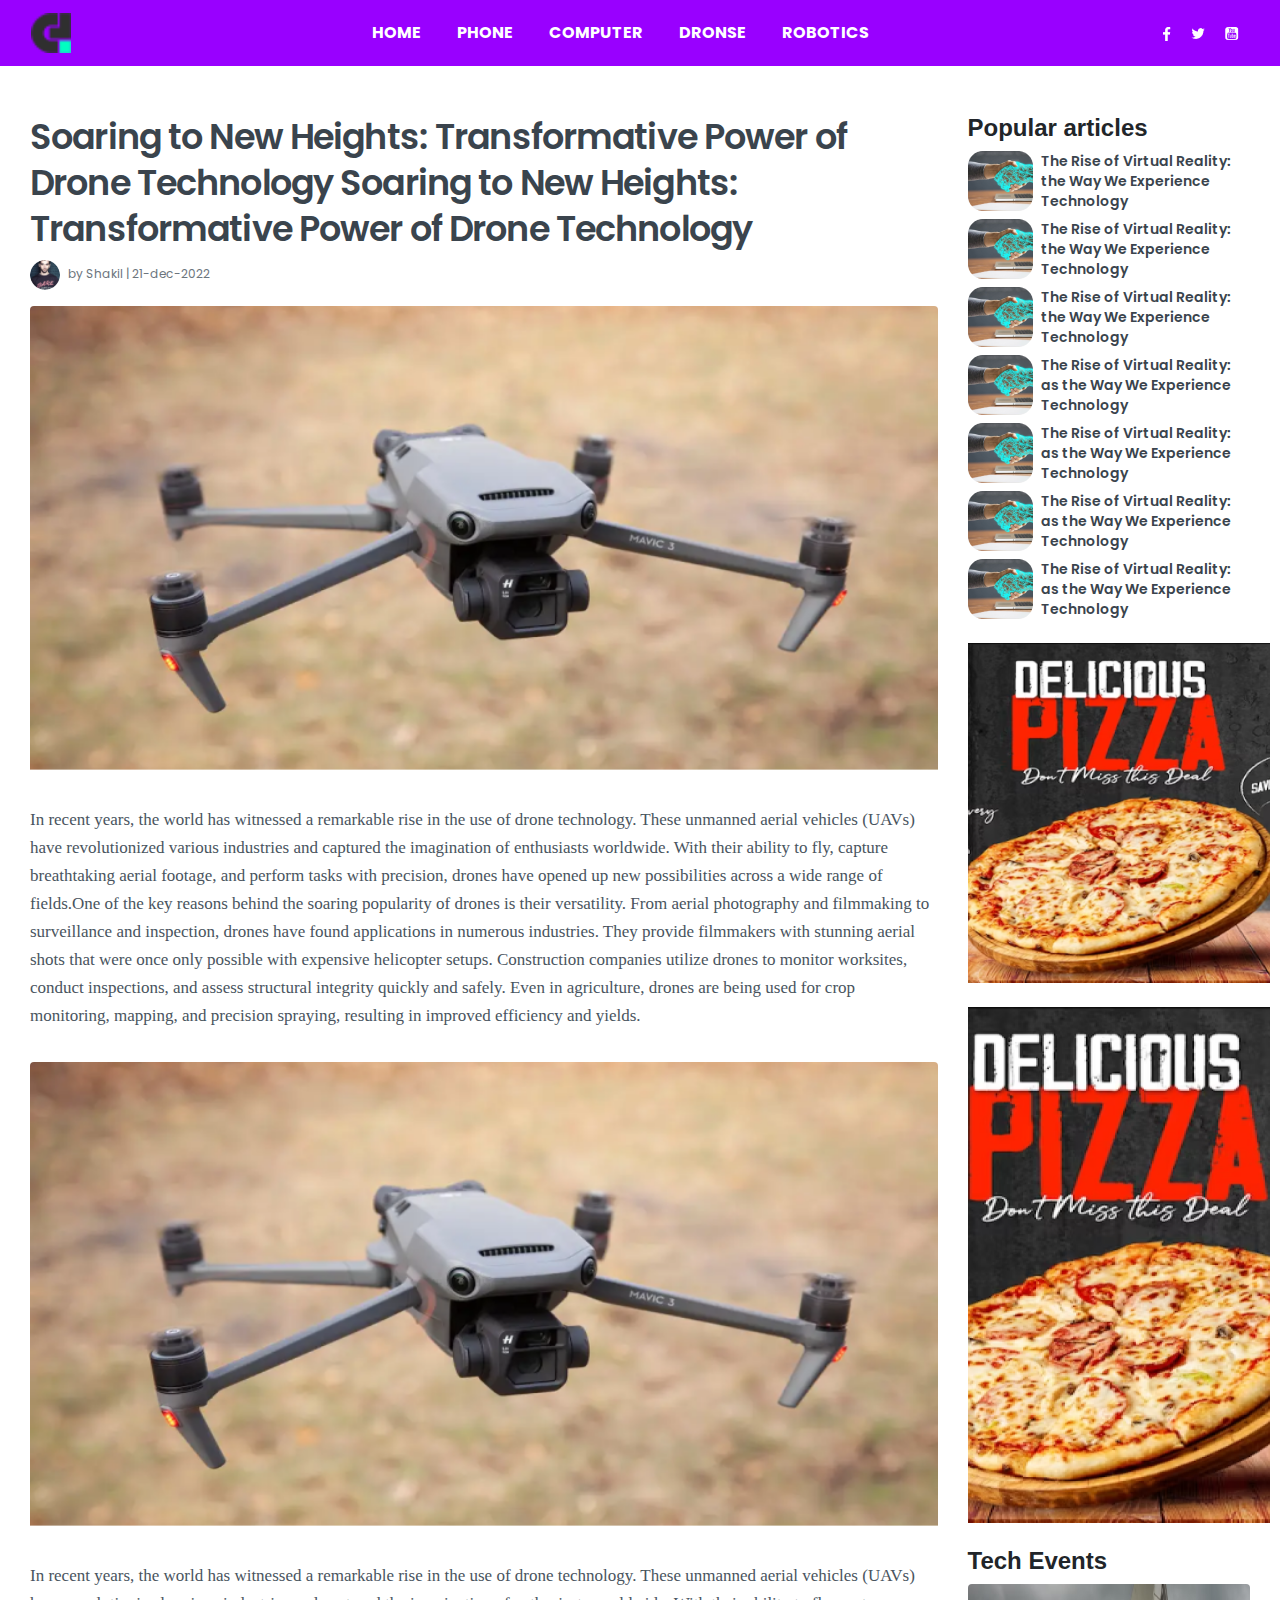
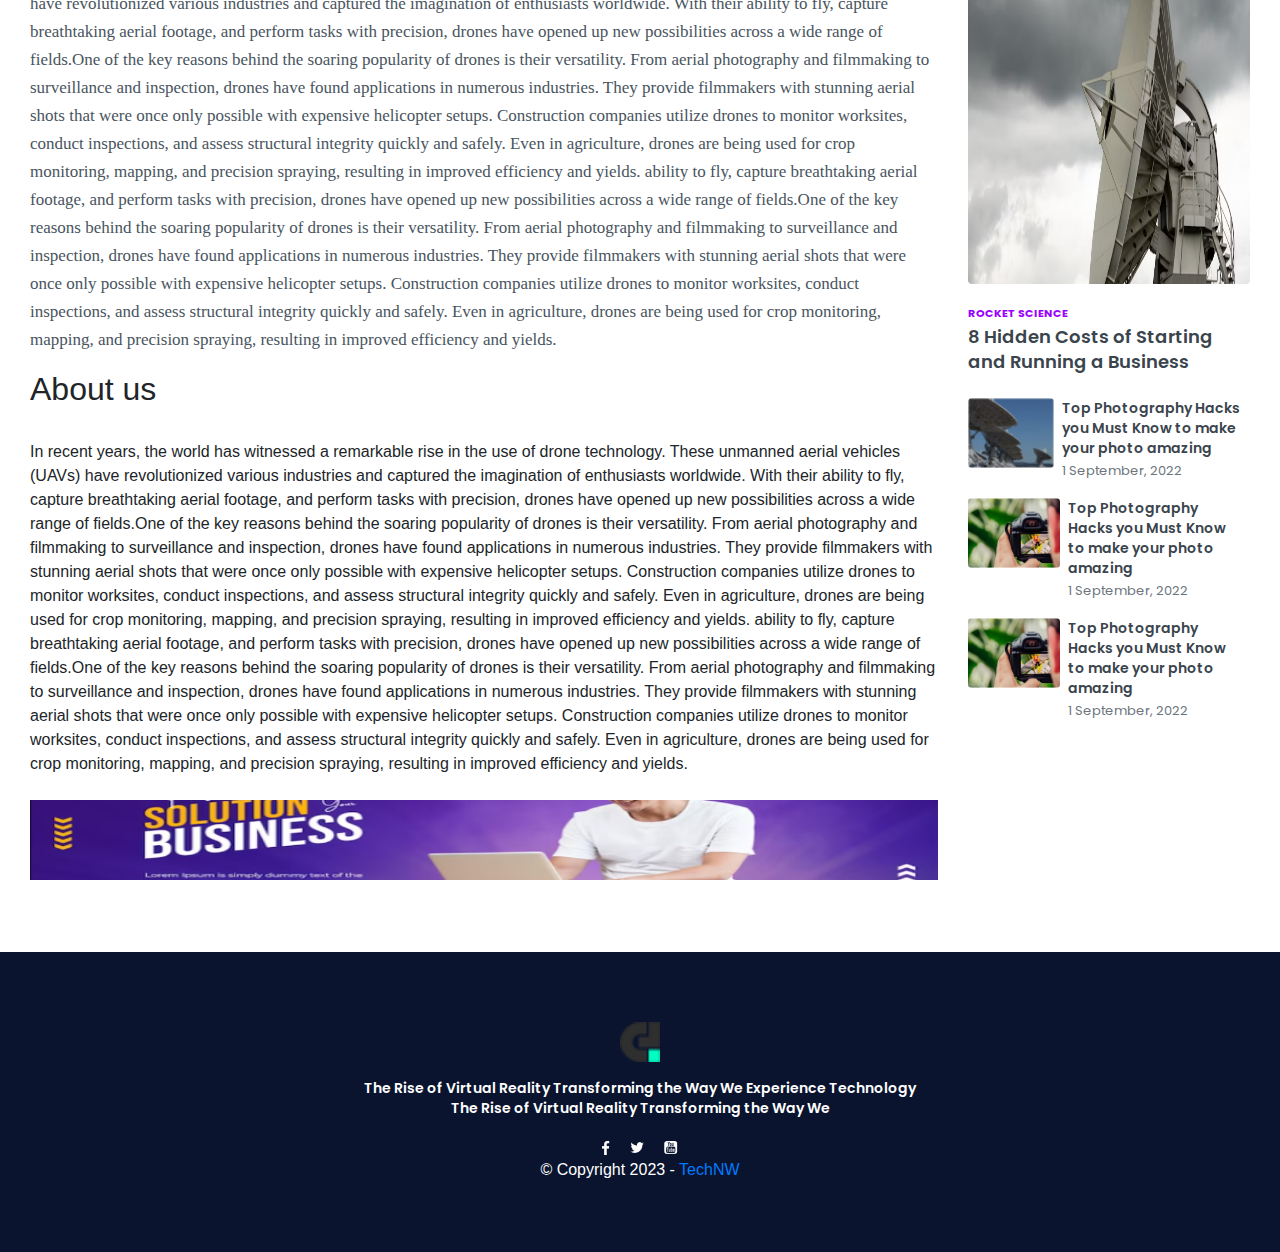
<file: details.html>
<!doctype html>
<html lang="en">

<head>
    <meta charset="utf-8">
    <title>TechNW | Home</title>
    <link rel="stylesheet" href="assets/css/style.css">
    <link rel="stylesheet" href="assets/css/bootstrap.min.css"><!-- bootstrap CSS -->

    <meta name="viewport" content="width=device-width, initial-scale=1, shrink-to-fit=no">
    <link rel="preconnect" href="https://fonts.googleapis.com">
    <link rel="preconnect" href="https://fonts.gstatic.com" crossorigin>
    <link
        href="https://fonts.googleapis.com/css2?family=Bebas+Neue&family=Poppins:ital,wght@0,100;0,200;0,300;0,400;0,500;0,600;1,100;1,200;1,300;1,400;1,500&family=Raleway:ital,wght@0,100;0,200;0,300;1,100;1,200&display=swap"
        rel="stylesheet">

</head>

<body class="">
    <!-- navbar section start here -->
    <nav class="navbar navbar-expand-lg t-bg-nav sticky-top">
        <div class="container-fluid">
            <a class="navbar-brand" href="index.html">
                <img src="assets/images/Logo.png" width="40px" alt="">
            </a>
            <button class="navbar-toggler" type="button" data-bs-toggle="collapse"
                data-bs-target="#navbarSupportedContent" aria-controls="navbarSupportedContent" aria-expanded="false"
                aria-label="Toggle navigation">
                <!-- <span class=" navbar-toggler-icon"></span> -->
                <img src="assets/images/nav.png" class="bg-white" alt="">
            </button>
            <div class="collapse navbar-collapse" id="navbarSupportedContent">
                <ul class="navbar-nav mx-auto mb-2 mb-lg-0 t-nav-ul">
                    <li class="nav-item">
                        <a class="nav-link active" aria-current="page" href="index.html">Home</a>
                    </li>
                    <li class="nav-item">
                        <a class="nav-link" href="category.html">Phone</a>
                    </li>
                    <li class="nav-item">
                        <a class="nav-link" href="category.html">Computer</a>
                    </li>
                    <li class="nav-item">
                        <a class="nav-link" href="category.html">Dronse</a>
                    </li>
                    <li class="nav-item">
                        <a class="nav-link" href="category.html">Robotics</a>
                    </li>
                </ul>
                <div class="d-flex t-icon">
                    <a href="">
                        <img src="assets/images/fb.png" alt="">
                    </a>
                    <a href="">
                        <img src="assets/images/tw.png" alt="">
                    </a>
                    <a href="">
                        <img src="assets/images/y.png" alt="">
                    </a>
                </div>
            </div>
        </div>
    </nav>
    <!-- navbar section end here -->


    <!-- main content -->
    <div class="my-5 t-recent-blog">
        <div class="row">
            <!-- left side -->
            <div class="col-12 col-sm-12 col-md-9 col-lg-9">
                <!-- blog details -->
                
                <h4 class="t-single-blog-title">
                    Soaring to New Heights: Transformative Power of Drone Technology Soaring to New Heights: Transformative Power of Drone Technology
                </h4>

                <!-- author information -->
                <div class="d-flex ">
                    <img src="assets/images/author.png" height="30px" width="30px" class="rounded-circle " alt="">
                    <span class="t-blog-detail-author text-muted mt-1 pl-2">by Shakil | 21-dec-2022</span>
                </div>
                <img class="mt-3 rounded t-single-blog-img" src="assets/images/dron.png" height="500px" width="100%" alt="">
                
                <!-- blog body -->
                <p class="t-blog-detail-body">
                    In recent years, the world has witnessed a remarkable rise in the use of drone technology. These unmanned aerial
                    vehicles (UAVs) have revolutionized various industries and captured the imagination of enthusiasts worldwide. With their
                    ability to fly, capture breathtaking aerial footage, and perform tasks with precision, drones have opened up new
                    possibilities across a wide range of fields.One of the key reasons behind the soaring popularity of drones is their
                    versatility. From aerial photography and filmmaking to surveillance and inspection, drones have found applications in
                    numerous industries. They provide filmmakers with stunning aerial shots that were once only possible with expensive
                    helicopter setups. Construction companies utilize drones to monitor worksites, conduct inspections, and assess
                    structural integrity quickly and safely. Even in agriculture, drones are being used for crop monitoring, mapping, and
                    precision spraying, resulting in improved efficiency and yields.
                </p>

                <img class="mt-3 rounded" src="assets/images/dron.png" height="500px" width="100%" alt="">
                
                <!-- blog body -->
                <p class="t-blog-detail-body">
                    In recent years, the world has witnessed a remarkable rise in the use of drone technology. These unmanned aerial
                    vehicles (UAVs) have revolutionized various industries and captured the imagination of enthusiasts worldwide. With
                    their
                    ability to fly, capture breathtaking aerial footage, and perform tasks with precision, drones have opened up new
                    possibilities across a wide range of fields.One of the key reasons behind the soaring popularity of drones is their
                    versatility. From aerial photography and filmmaking to surveillance and inspection, drones have found applications
                    in
                    numerous industries. They provide filmmakers with stunning aerial shots that were once only possible with expensive
                    helicopter setups. Construction companies utilize drones to monitor worksites, conduct inspections, and assess
                    structural integrity quickly and safely. Even in agriculture, drones are being used for crop monitoring, mapping,
                    and
                    precision spraying, resulting in improved efficiency and yields.
                    ability to fly, capture breathtaking aerial footage, and perform tasks with precision, drones have opened up new
                    possibilities across a wide range of fields.One of the key reasons behind the soaring popularity of drones is their
                    versatility. From aerial photography and filmmaking to surveillance and inspection, drones have found applications
                    in
                    numerous industries. They provide filmmakers with stunning aerial shots that were once only possible with expensive
                    helicopter setups. Construction companies utilize drones to monitor worksites, conduct inspections, and assess
                    structural integrity quickly and safely. Even in agriculture, drones are being used for crop monitoring, mapping,
                    and
                    precision spraying, resulting in improved efficiency and yields.

                    <h2>About us</h2>
                    <br>
                    In recent years, the world has witnessed a remarkable rise in the use of drone technology. These unmanned aerial
                    vehicles (UAVs) have revolutionized various industries and captured the imagination of enthusiasts worldwide. With
                    their
                    ability to fly, capture breathtaking aerial footage, and perform tasks with precision, drones have opened up new
                    possibilities across a wide range of fields.One of the key reasons behind the soaring popularity of drones is their
                    versatility. From aerial photography and filmmaking to surveillance and inspection, drones have found applications
                    in
                    numerous industries. They provide filmmakers with stunning aerial shots that were once only possible with expensive
                    helicopter setups. Construction companies utilize drones to monitor worksites, conduct inspections, and assess
                    structural integrity quickly and safely. Even in agriculture, drones are being used for crop monitoring, mapping,
                    and
                    precision spraying, resulting in improved efficiency and yields.
                    ability to fly, capture breathtaking aerial footage, and perform tasks with precision, drones have opened up new
                    possibilities across a wide range of fields.One of the key reasons behind the soaring popularity of drones is their
                    versatility. From aerial photography and filmmaking to surveillance and inspection, drones have found applications
                    in
                    numerous industries. They provide filmmakers with stunning aerial shots that were once only possible with expensive
                    helicopter setups. Construction companies utilize drones to monitor worksites, conduct inspections, and assess
                    structural integrity quickly and safely. Even in agriculture, drones are being used for crop monitoring, mapping,
                    and
                    precision spraying, resulting in improved efficiency and yields.
                </p>

                <!-- addes  -->
                <div class="my-4">
                    
                    <div class="my-2 t-cat-add">
                        <img src="assets/images/add.png" width="100%" height="80px" alt="">
                    </div>
                </div>
            </div><!-- end of left side-->


            <!-- right side -->
            <div class="col-12 col-sm-12 col-md-3 col-lg-3">
                <h4 class="font-weight-bold">Popular articles</h4>
                <!-- popular article start here -->
                <div class="d-flex mb-2">
                    <img src="assets/images/Rectangle 7.png" width="65px" height="60px" alt="">
                    <a href="details.html" class="px-2 t-popular-body">The Rise of Virtual Reality:
                        the Way
                        We Experience Technology</a>
                </div><!--article end-->
            
                <div class="d-flex mb-2">
                    <img src="assets/images/Rectangle 7.png" width="65px" height="60px" alt="">
                    <a href="details.html" class="px-2 t-popular-body">The Rise of Virtual Reality:
                        the Way
                        We Experience Technology</a>
                </div><!--article end-->
            
                <div class="d-flex mb-2">
                    <img src="assets/images/Rectangle 7.png" width="65px" height="60px" alt="">
                    <a href="details.html" class="px-2 t-popular-body">The Rise of Virtual Reality:
                        the Way
                        We Experience Technology</a>
                </div><!--article end-->
            
                <div class="d-flex mb-2">
                    <img src="assets/images/Rectangle 7.png" width="65px" height="60px" alt="">
                    <a href="details.html" class="px-2 t-popular-body">The Rise of Virtual Reality:
                        as the Way
                        We Experience Technology</a>
                </div><!--article end-->
            
                <div class="d-flex mb-2">
                    <img src="assets/images/Rectangle 7.png" width="65px" height="60px" alt="">
                    <a href="details.html" class="px-2 t-popular-body">The Rise of Virtual Reality:
                        as the Way
                        We Experience Technology</a>
                </div><!--article end-->
            
                <div class="d-flex mb-2">
                    <img src="assets/images/Rectangle 7.png" width="65px" height="60px" alt="">
                    <a href="details.html" class="px-2 t-popular-body">The Rise of Virtual Reality:
                        as the Way
                        We Experience Technology</a>
                </div><!--article end-->
            
                <div class="d-flex mb-2">
                    <img src="assets/images/Rectangle 7.png" width="65px" height="60px" alt="">
                    <a href="details.html" class="px-2 t-popular-body">The Rise of Virtual Reality:
                        as the Way
                        We Experience Technology</a>
                </div><!--article end-->
                <!-- popular article start here -->
            
                <!-- add show start here -->
                <div class="my-4 text-center">
                    <img class="right-side-add-1" src="assets/images/add1.png" alt="">
                </div>
                <div class="my-4 text-center">
                    <img class="right-side-add-2" src="assets/images/add2.png" alt="">
                </div>
                <!-- add end here -->
            
                <!-- event start here -->
                <div class="">
                    <h4 class="font-weight-bold">Tech Events</h4>
            
                    <div class="">
                        <img class="rounded" src="assets/images/Rectangle 5.png" width="100%" height="300px" alt="">
                        <div class="my-3">
                            <span class="t-trending-heading">Rocket Science</span>
                            <h6 class="t-event-body"><a href="details.html">8 Hidden Costs of Starting and
                                    Running a Business</a></h6>
                        </div>
                    </div>
            
                    <div class="row">
                        <div class="col-12 col-sm-12 col-md-12 col-lg-12 my-2">
                            <div class="d-flex">
                                <img class="rounded t-trending-post-image" src="assets/images/blog2.png" width="100px" height="70px"
                                    alt="">
                                <div class="px-2">
                                    <h6 class="t-trending-post-title"><a href="details.html">Top Photography Hacks you
                                            Must Know to make your photo
                                            amazing</a></h6>
                                    <span class="text-muted t-trending-date">1 September, 2022</span>
                                </div>
                            </div>
                        </div><!--first post-->
            
                        <div class="col-12 col-sm-12 col-md-12 col-lg-12 my-2">
                            <div class="d-flex">
                                <img class="rounded t-trending-post-image" src="assets/images/image.png" width="100px" height="70px"
                                    alt="">
                                <div class="px-2">
                                    <h6 class="t-trending-post-title"><a href="details.html">Top Photography Hacks you
                                            Must Know to make your photo
                                            amazing</a></h6>
                                    <span class="text-muted t-trending-date">1 September, 2022</span>
                                </div>
                            </div>
                        </div><!--first post-->
            
                        <div class="col-12 col-sm-12 col-md-12 col-lg-12 my-2">
                            <div class="d-flex">
                                <img class="rounded t-trending-post-image" src="assets/images/image.png" width="100px" height="70px"
                                    alt="">
                                <div class="px-2">
                                    <h6 class="t-trending-post-title"><a href="details.html">Top Photography Hacks you
                                            Must Know to make your photo
                                            amazing</a></h6>
                                    <span class="text-muted t-trending-date">1 September, 2022</span>
                                </div>
                            </div>
                        </div><!--first post-->
            
                    </div>
            
            
                </div>
                <!-- event end here -->
            </div>
        </div>
    </div>
    <!-- main content end here -->

    <!-- footer start here -->
    <footer class="footer text-center">
        <img class="mb-3 text-white" src="assets/images/Logo.png" height="40px" alt="">
        <p class=" d-flex  align-items-center justify-content-center footer-text">

            The Rise of Virtual Reality Transforming the Way We Experience Technology <br>
            The Rise of Virtual Reality Transforming the Way We
        </p>

        <div class="d-flex  align-items-center justify-content-center t-icon">
            <a href="">
                <img src="assets/images/fb.png" alt="">
            </a>
            <a href="">
                <img src="assets/images/tw.png" alt="">
            </a>
            <a href="">
                <img src="assets/images/y.png" alt="">
            </a>
        </div>

        <div class="d-flex  align-items-center justify-content-center t-icon">
            <span class="text-white">© Copyright 2023 - <a href="">TechNW</a></span>
        </div>

    </footer>
    <!-- footer end here -->

    <!-- bootstrap js-->
    <script src="assets/js/bootstrap.min.js"></script>
    <script src="assets/js/jquery-3.7.0.min.js"></script>

</body>

</html>
</file>
<file: assets/css/style.css>
/* global variable  */
* {
  margin: 0px;
  padding: 0px;
  outline: 0px;
}

:root {
  --main-color: #9900ff;
  --secondary: #0a142f;
  --white: #ffffff;
  --gray: #c9c9c9;
  --main-font: "Poppins";
  --display_padding: 30px;
}

/* navbar customize */
.t-bg-nav {
  background-color: var(--main-color);
}

.t-nav-ul > li {
  padding-inline: 10px;
}

.t-nav-ul > li > a {
  color: var(--white);
  text-transform: uppercase;
  font-family: var(--main-font);
  font-weight: bold;
}

.t-icon > a {
  padding-inline: 10px;
}

/* banner section */
.t-banner-image {
  margin-top: -2px;
  padding-inline: var(--display_padding);
}

.t-banner-heading-1 {
  font-size: 43px;
  color: var(--white);
  font-family: var(--main-font);
  line-height: 47px;
  padding-top: 17%;
}

.t-banner-heading-2 {
  font-family: var(--main-font);
  font-size: 43px;
  line-height: 47px;
  color: var(--white);
  padding-top: 4%;
}

.t-banner-heading-3 {
  font-family: var(--main-font);
  font-style: normal;

  font-size: 43px;
  line-height: 47px;
  padding-top: 4%;
  color: var(--white);
  margin-bottom: 0px;
}

.t-banner-blog-a {
  text-decoration: none !important;
  color: white;
  list-style: none;
}

.t-banner-blog {
  padding-top: 3%;
  padding-bottom: 10px;
}

.t-banner-blog-des {
  font-family: var(--main-font);
  font-weight: 600;
}

/* recent blog */
.t-recent-blog {
  padding-inline: var(--display_padding);
}

.t-recent-blog-ul > li {
  list-style: none;
  text-decoration: none;
  float: left;
}

.t-recent-blog-ul > li > a {
  padding-inline: 10px;
  color: var(--gray);
  text-decoration: none !important;
  font-family: var(--main-font);
  text-transform: uppercase;
}

.t-recent-blog-card {
  width: 100%;
  margin-bottom: 25px;
}

.t-recent-blog-image {
  position: relative;
  border-radius: 2%;
}

.t-recent-blog-image-title {
  position: absolute;
  left: 50px;
  top: 150px;
  right: 50px;
  font-weight: 600;
  color: white;
  font-family: var(--main-font);
  font-size: 16px;
  text-decoration: none !important;
}

/* trending tech */
.t-trending {
  padding-inline: var(--display_padding);
}

.t-trending-heading {
  font-family: var(--main-font);
  text-transform: uppercase;
  color: var(--main-color);
  font-weight: 700;

  font-size: 11px;
}

.t-trending-title {
  font-weight: 600;
  font-size: 18px;
  font-style: normal;
  font-family: var(--main-font);
  margin-bottom: 0px;
}

.t-trending-date {
  font-weight: 400;
  font-family: var(--main-font);
  font-size: 13px;
  line-height: 0px;
}

.t-trending-body {
  font-family: "Roboto";
  font-style: normal;
  font-weight: 400;
  font-size: 15px;
  line-height: 26px;
}
.t-trending-post-title {
  font-family: var(--main-font);
  font-style: normal;
  font-weight: 600;
  font-size: 14px;
  line-height: 20px;
  margin-bottom: 0px;
}

.t-trending-post-title > a {
  text-decoration: none !important;
  color: #3a444d;
}
/* tech tips */
.t-tech-tip-title {
  font-family: var(--main-font);
  font-style: normal;
  font-weight: 600;
  font-size: 18px;
  line-height: 25px;
}

.t-tech-tip-title > a {
  text-decoration: none !important;
  color: #3a444d;
}

.t-tech-tips-body {
  font-family: "Roboto";
  font-style: normal;
  font-weight: 400;
  font-size: 15px;
  line-height: 26px;
}

/* popular article */
.t-popular-body {
  font-family: var(--main-font);
  font-style: normal;
  font-weight: 600;
  font-size: 14px;
  line-height: 20px;
  color: #3a444d;
  text-decoration: none !important;
}

/* right side add */
.right-side-add-1 {
  width: 302px;
  height: 340px;
}

.right-side-add-2 {
  width: 302px;
  height: 516px;
}

/* event */
.t-event-body {
  font-family: var(--main-font);
  font-weight: 600;
  font-size: 18px;
  line-height: 25px;
}

.t-event-body > a {
  text-decoration: none !important;
  color: #3a444d;
}

/* footer */
.footer {
  padding-inline: var(--display_padding);
  height: 300px;
  background-color: #0a142f;
  padding-top: 70px;
}

.t-footer-ul {
  text-align: center;
  text-decoration: none;
  list-style: none;
}

.t-footer-ul > li {
  padding-inline: 12px;
  float: left;
}

.t-footer-ul > li > a {
  color: white;
  font-family: var(--main-font);
  font-weight: 600;
  font-size: 12px;
  line-height: 34px;
  text-transform: uppercase;
}

/* category page */
.category-title {
  font-family: var(--main-font);
  font-size: 55px;
  font-weight: 600;
  line-height: 31px;
  letter-spacing: -0.6000000238418579px;
  text-align: left;
}

.t-cat-article-number {
  font-family: var(--main-font);
  font-size: 14px;
  font-weight: 300;
  line-height: 21px;
  letter-spacing: 2.6500000953674316px;
  text-align: left;
}

.t-category-body {
  font-family: var(--main-font);
  font-size: 14px;
  font-weight: 600;
  line-height: 21px;
  letter-spacing: -0.3499999940395355px;
  text-align: left;
}

.t-category-title{
  text-decoration: none !important;
  color: #3a444d;
}

.t-single-blog-title {
  font-family: var(--main-font);
  font-size: 35px;
  font-weight: 600;
  line-height: 46px;
  letter-spacing: -0.875px;
  text-align: left;
  color: #3a444d;
}

.t-blog-detail-author {
  font-family: var(--main-font);
  font-size: 12px;
  font-weight: 400;
  line-height: 20px;
  letter-spacing: 0em;
  text-align: left;
}

.t-blog-detail-cercle {
  width: 6px;
  height: 6px;
  top: 7.94000244140625px;
  left: 117px;
}
.t-blog-detail-body {
  font-family: "Roboto";
  font-size: 17px;
  font-weight: 400;
  line-height: 28px;
  letter-spacing: 0em;
  text-align: left;
  color: #49545e;
}
/* footer */
.footer-text {
  font-family: var(--main-font);
  font-style: normal;
  font-weight: 600;
  font-size: 14px;
  line-height: 20px;
  color: white;
}

/* midea query banner text */
@media (max-width: 768px) {
  .t-banner-heading-3 {
    padding-bottom: 10px;
  }

  .t-banner-heading-1 {
    font-size: 12px;
    line-height: 15px;
  }

  .t-banner-heading-2 {
    font-size: 12px;
    line-height: 15px;
  }

  .t-banner-heading-3 {
    font-size: 12px;
    line-height: 15px;
  }

  .t-recent-blog-ul {
    display: none;
  }

  .t-recent-blog-image-title {
    left: 10px;
    right: 10px;
    text-align: center;
    top: 50px;
    font-weight: 600;
    color: white;
    font-family: var(--main-font);
    font-size: 12px;
  }
  .t-recent-blog-image {
    height: 120px;
  }

  .t-trending-img {
    height: 200px;
  }

  .t-trending-post-image {
    height: 90px;
  }

  /* tech tips */
  .t-tech-tip-title {
    font-size: 12px;
    line-height: 12px;
  }
  .t-tech-tips-body {
    display: none;
  }

  .t-tech-tips-image {
    height: 120px;
    width: 130px;
  }

  /* right side add */
  .right-side-add-1 {
    width: 100%;
    height: 270px;
  }

  .right-side-add-2 {
    width: 100%;
    height: 376px;
  }

  /* category */
  .t-cat-image {
    width: 100%;
    height: 100px;
  }

  .t-category-body {
    font-size: 10px;
    line-height: 12px;
    margin-top: 3px;
  }

  .t-single-blog-title{
    font-size: 13px;
    line-height: 15px;
  }

  .t-single-blog-img{
    width: 100%;
    height: 300px;
  }
}
</file>
